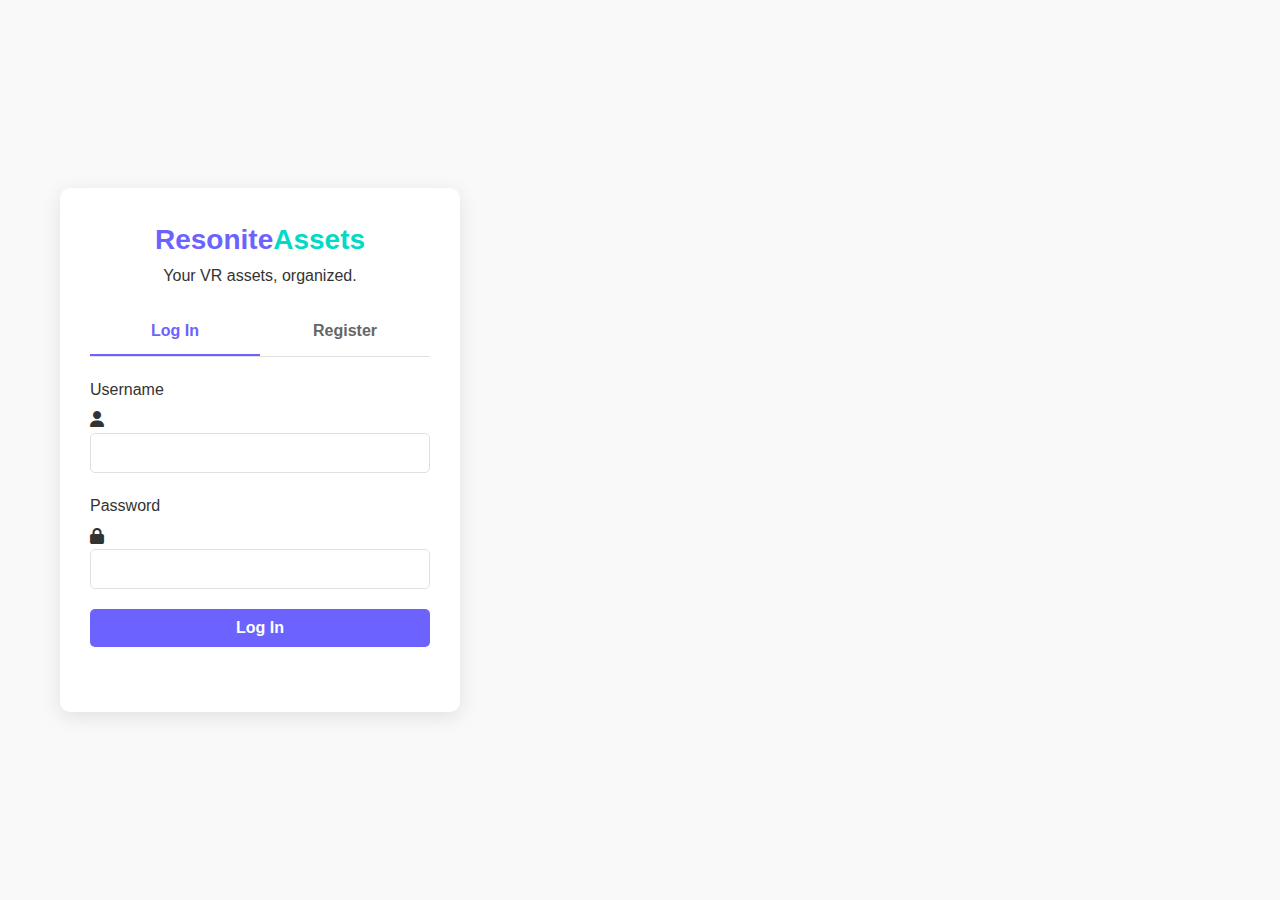
<file: upload-site/index.html>
<!DOCTYPE html>
<html lang="en">
<head>
    <meta charset="UTF-8">
    <meta name="viewport" content="width=device-width, initial-scale=1.0">
    <title>Resonite Asset Manager</title>
    <link rel="stylesheet" href="https://cdnjs.cloudflare.com/ajax/libs/font-awesome/6.4.0/css/all.min.css">
    <link rel="stylesheet" href="styles.css">
</head>
<body>
    <div id="app">
        <!-- Auth Section -->
        <section id="auth-section" class="active-section">
            <div class="container">
                <div class="auth-container">
                    <div class="logo-container">
                        <div class="logo">Resonite<span>Assets</span></div>
                        <p class="tagline">Your VR assets, organized.</p>
                    </div>
                    
                    <div class="tabs">
                        <div class="tab active" data-tab="login">Log In</div>
                        <div class="tab" data-tab="register">Register</div>
                    </div>
                    
                    <div class="form-container login active-form">
                        <form id="login-form" action="/auth/login" method="POST">
                            <div class="input-group">
                                <label for="login-username">Username</label>
                                <div class="input-icon">
                                    <i class="fas fa-user"></i>
                                    <input type="text" id="login-username" name="username" required>
                                </div>
                            </div>
                            <div class="input-group">
                                <label for="login-password">Password</label>
                                <div class="input-icon">
                                    <i class="fas fa-lock"></i>
                                    <input type="password" id="login-password" name="password" required>
                                </div>
                            </div>
                            <button type="submit" class="btn btn-primary">Log In</button>
                            <p id="login-message" class="message"></p>
                        </form>
                    </div>
                    
                    <div class="form-container register">
                        <form id="register-form" action="/auth/register" method="POST">
                            <div class="input-group">
                                <label for="register-username">Username</label>
                                <div class="input-icon">
                                    <i class="fas fa-user"></i>
                                    <input type="text" id="register-username" name="username" required>
                                </div>
                            </div>
                            <div class="input-group">
                                <label for="register-password">Password</label>
                                <div class="input-icon">
                                    <i class="fas fa-lock"></i>
                                    <input type="password" id="register-password" name="password" required>
                                </div>
                            </div>
                            <div class="input-group">
                                <label for="register-confirm">Confirm Password</label>
                                <div class="input-icon">
                                    <i class="fas fa-lock"></i>
                                    <input type="password" id="register-confirm" required>
                                </div>
                            </div>
                            <button type="submit" class="btn btn-primary">Register</button>
                            <p id="register-message" class="message"></p>
                        </form>
                    </div>
                </div>
            </div>
        </section>

        <!-- Dashboard Section -->
        <section id="dashboard-section">
            <header class="main-header">
                <div class="container">
                    <div class="logo">Resonite<span>Assets</span></div>
                    <div class="user-info">
                        <span id="username-display"></span>
                        <a href="/logout" class="btn btn-small">Logout</a>
                    </div>
                </div>
            </header>
            
            <div class="container main-content">
                <aside class="sidebar">
                    <div class="sidebar-header">
                        <h3>Inventories</h3>
                        <button id="new-inventory-btn" class="btn btn-small"><i class="fas fa-plus-circle"></i></button>
                    </div>
                    <div id="inventory-tree" class="inventory-tree">
                        <!-- Inventories will be loaded dynamically -->
                        <div class="loading-spinner"></div>
                    </div>
                    
                    <div class="sidebar-header mt-4">
                        <h3>Folders</h3>
                        <button id="new-folder-btn" class="btn btn-small"><i class="fas fa-folder-plus"></i></button>
                    </div>
                    <div id="folder-tree" class="folder-tree">
                        <!-- Folders will be loaded dynamically -->
                    </div>
                </aside>
                
                <main class="content">
                    <div class="toolbar">
                        <div class="breadcrumbs" id="breadcrumbs">
                            <a href="#" class="breadcrumb-item">Root</a>
                        </div>
                        <div class="actions">
                            <button id="upload-btn" class="btn btn-primary"><i class="fas fa-upload"></i> Upload</button>
                        </div>
                    </div>
                    
                    <div id="items-container" class="items-container">
                        <div class="welcome-message">
                            <i class="fas fa-cubes fa-4x"></i>
                            <h2>Welcome to Resonite Assets</h2>
                            <p>Select a folder to view its contents, or upload new assets.</p>
                        </div>
                    </div>
                </main>
            </div>
        </section>

        <!-- Modals -->
        <div id="upload-modal" class="modal">
            <div class="modal-content">
                <div class="modal-header">
                    <h3><i class="fas fa-upload"></i> Upload Asset</h3>
                    <span class="close">&times;</span>
                </div>
                <div class="modal-body">
                    <form id="upload-form" action="/upload" method="POST" enctype="multipart/form-data">
                        <input type="hidden" id="current-folder-id" name="folderId" value="">
                        <div class="input-group">
                            <label for="file-upload">Select Resonite Package (.resonitepackage)</label>
                            <div class="file-upload-container">
                                <input type="file" id="file-upload" name="file" accept=".resonitepackage" required>
                                <label for="file-upload" class="file-upload-label">
                                    <i class="fas fa-file-upload"></i>
                                    <span id="file-name">Choose a file...</span>
                                </label>
                            </div>
                        </div>
                        <div id="upload-preview" class="upload-preview hidden">
                            <div class="preview-icon"><i class="fas fa-file-archive"></i></div>
                            <div class="preview-details">
                                <div id="preview-filename">filename.resonitepackage</div>
                                <div id="preview-filesize">0 KB</div>
                            </div>
                        </div>
                        <div id="progress-container" class="progress-container hidden">
                            <div id="progress-bar" class="progress-bar"></div>
                        </div>
                        <button type="submit" class="btn btn-primary"><i class="fas fa-cloud-upload-alt"></i> Upload</button>
                    </form>
                </div>
            </div>
        </div>

        <div id="new-folder-modal" class="modal">
            <div class="modal-content">
                <div class="modal-header">
                    <h3><i class="fas fa-folder-plus"></i> Create New Folder</h3>
                    <span class="close">&times;</span>
                </div>
                <div class="modal-body">
                    <form id="new-folder-form" action="/addFolder" method="GET">
                        <input type="hidden" id="parent-folder-id" name="folderId" value="">
                        <div class="input-group">
                            <label for="folder-name">Folder Name</label>
                            <div class="input-icon">
                                <i class="fas fa-folder"></i>
                                <input type="text" id="folder-name" name="folderName" required>
                            </div>
                        </div>
                        <button type="submit" class="btn btn-primary"><i class="fas fa-plus"></i> Create</button>
                    </form>
                </div>
            </div>
        </div>
        
        <div id="new-inventory-modal" class="modal">
            <div class="modal-content">
                <div class="modal-header">
                    <h3><i class="fas fa-boxes"></i> Create New Inventory</h3>
                    <span class="close">&times;</span>
                </div>
                <div class="modal-body">
                    <form id="new-inventory-form" action="/addInventory" method="POST">
                        <div class="input-group">
                            <label for="inventory-name">Inventory Name</label>
                            <div class="input-icon">
                                <i class="fas fa-box"></i>
                                <input type="text" id="inventory-name" name="inventoryName" required>
                            </div>
                        </div>
                        <button type="submit" class="btn btn-primary"><i class="fas fa-plus"></i> Create</button>
                    </form>
                </div>
            </div>
        </div>
        
        <div id="delete-confirm-modal" class="modal">
            <div class="modal-content">
                <div class="modal-header">
                    <h3><i class="fas fa-trash"></i> Confirm Deletion</h3>
                    <span class="close">&times;</span>
                </div>
                <div class="modal-body">
                    <p>Are you sure you want to delete <span id="delete-item-name">this item</span>?</p>
                    <p class="warning"><i class="fas fa-exclamation-triangle"></i> This action cannot be undone.</p>
                    <div class="modal-actions">
                        <button id="cancel-delete" class="btn">Cancel</button>
                        <button id="confirm-delete" class="btn btn-danger">Delete</button>
                    </div>
                </div>
            </div>
        </div>
    </div>
    
    <script src="app.js"></script>
</body>
</html>
</file>
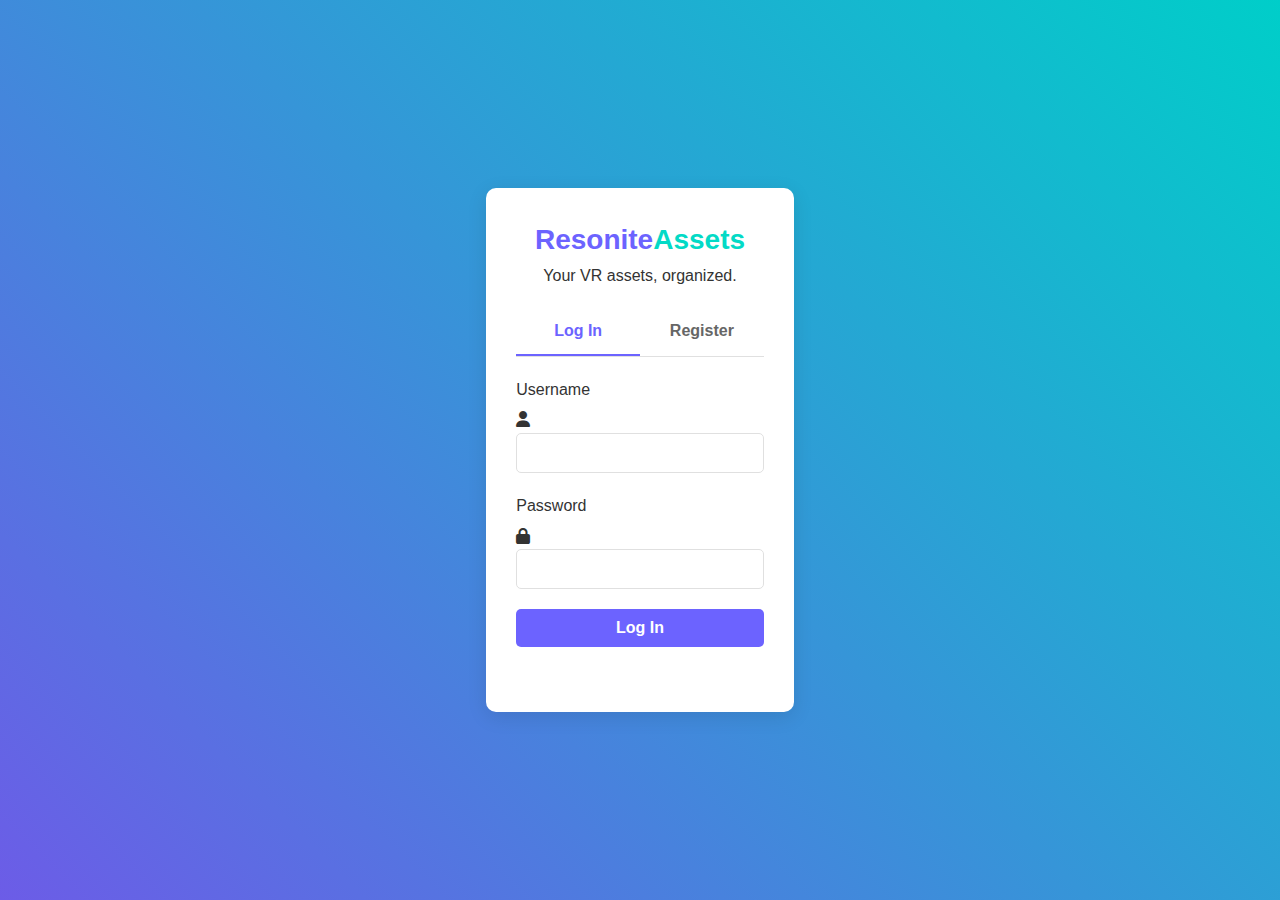
<file: upload-site/login.html>
<!DOCTYPE html>
<html lang="en">
<head>
    <meta charset="UTF-8">
    <meta name="viewport" content="width=device-width, initial-scale=1.0">
    <title>Resonite Asset Manager - Login</title>
    <link rel="stylesheet" href="https://cdnjs.cloudflare.com/ajax/libs/font-awesome/6.4.0/css/all.min.css">
    <link rel="stylesheet" href="styles.css">
    <style>
        /* Hide dashboard by default */
        #dashboard-section {
            display: none;
        }
        
        /* Clear height styles for login page */
        body {
            min-height: 100vh;
            display: flex;
            justify-content: center;
            align-items: center;
            background-color: #6c5ce7;
            background-image: linear-gradient(45deg, #6c5ce7, #00cec9);
            margin: 0;
            padding: 0;
            overflow-x: hidden;
        }
    </style>
</head>
<body>
    <div id="app">
        <!-- Auth Section -->
        <section id="auth-section" class="active-section">
            <div class="container">
                <div class="auth-container">
                    <div class="logo-container">
                        <div class="logo">Resonite<span>Assets</span></div>
                        <p class="tagline">Your VR assets, organized.</p>
                    </div>
                    
                    <div class="tabs">
                        <div class="tab active" data-tab="login">Log In</div>
                        <div class="tab" data-tab="register">Register</div>
                    </div>
                    
                    <div class="form-container login active-form">
                        <form id="login-form" action="/auth/login" method="POST">
                            <div class="input-group">
                                <label for="login-username">Username</label>
                                <div class="input-icon">
                                    <i class="fas fa-user"></i>
                                    <input type="text" id="login-username" name="username" required>
                                </div>
                            </div>
                            <div class="input-group">
                                <label for="login-password">Password</label>
                                <div class="input-icon">
                                    <i class="fas fa-lock"></i>
                                    <input type="password" id="login-password" name="password" required>
                                </div>
                            </div>
                            <button type="submit" class="btn btn-primary">Log In</button>
                            <p id="login-message" class="message"></p>
                        </form>
                    </div>
                    
                    <div class="form-container register">
                        <form id="register-form" action="/auth/register" method="POST">
                            <div class="input-group">
                                <label for="register-username">Username</label>
                                <div class="input-icon">
                                    <i class="fas fa-user"></i>
                                    <input type="text" id="register-username" name="username" required>
                                </div>
                            </div>
                            <div class="input-group">
                                <label for="register-password">Password</label>
                                <div class="input-icon">
                                    <i class="fas fa-lock"></i>
                                    <input type="password" id="register-password" name="password" required>
                                </div>
                            </div>
                            <div class="input-group">
                                <label for="register-confirm">Confirm Password</label>
                                <div class="input-icon">
                                    <i class="fas fa-lock"></i>
                                    <input type="password" id="register-confirm" required>
                                </div>
                            </div>
                            <button type="submit" class="btn btn-primary">Register</button>
                            <p id="register-message" class="message"></p>
                        </form>
                    </div>
                </div>
            </div>
        </section>
    </div>
    
    <script>
    console.log("Login page loaded");
    </script>
    <script src="js/auth.js"></script>
    <script>
    console.log("Auth.js script loaded");
    // Add debug output to show auth cookie
    document.addEventListener('DOMContentLoaded', () => {
        console.log("Login page fully loaded");
        console.log("Current cookies:", document.cookie);
        
        // Check for existing auth cookie and redirect if present
        function getCookie(name) {
            const value = `; ${document.cookie}`;
            const parts = value.split(`; ${name}=`);
            if (parts.length === 2) return parts.pop().split(';').shift();
            return null;
        }
        
        // Try to redirect to dashboard if we have a token
        const authToken = getCookie('auth_token');
        if (authToken) {
            console.log("Found auth token, redirecting to dashboard...");
            // Add a timestamp parameter to prevent caching
            window.location.replace(`/dashboard?t=${Date.now()}`);
            return;
        }
        
        // Check for query parameters
        const urlParams = new URLSearchParams(window.location.search);
        if (urlParams.has('debug')) {
            console.log("Debug mode enabled");
        }
        
        // If redirected from dashboard, show debug info
        if (urlParams.has('from')) {
            console.log("Redirected from:", urlParams.get('from'));
        }
    });
    </script>
</body>
</html>
</file>
<file: upload-site/styles.css>
:root {
    --primary-color: #6c63ff;
    --primary-light: #9d97ff;
    --primary-dark: #4b45b3;
    --secondary-color: #03dac6;
    --text-color: #333333;
    --text-light: #666666;
    --bg-color: #f9f9f9;
    --white: #ffffff;
    --error-color: #cf6679;
    --success-color: #4caf50;
    --border-color: #e0e0e0;
    --shadow-color: rgba(0, 0, 0, 0.1);
    --transition: all 0.3s ease;
}

* {
    margin: 0;
    padding: 0;
    box-sizing: border-box;
}

body {
    font-family: 'Segoe UI', Tahoma, Geneva, Verdana, sans-serif;
    background-color: var(--bg-color);
    color: var(--text-color);
    line-height: 1.6;
}

.container {
    width: 100%;
    max-width: 1200px;
    margin: 0 auto;
    padding: 0 20px;
}

/* Auth Section */
#auth-section {
    display: none;
    min-height: 100vh;
    display: flex;
    align-items: center;
    justify-content: center;
}

#auth-section.active-section {
    display: flex;
}

.auth-container {
    background-color: var(--white);
    border-radius: 10px;
    box-shadow: 0 5px 20px var(--shadow-color);
    width: 100%;
    max-width: 400px;
    overflow: hidden;
    padding: 30px;
}

.logo-container {
    text-align: center;
    margin-bottom: 20px;
}

.logo {
    font-size: 28px;
    font-weight: 700;
    color: var(--primary-color);
}

.logo span {
    color: var(--secondary-color);
}

.tabs {
    display: flex;
    margin-bottom: 20px;
    border-bottom: 1px solid var(--border-color);
}

.tab {
    flex: 1;
    text-align: center;
    padding: 10px;
    cursor: pointer;
    font-weight: 600;
    transition: var(--transition);
    color: var(--text-light);
}

.tab.active {
    color: var(--primary-color);
    border-bottom: 2px solid var(--primary-color);
}

.form-container {
    display: none;
}

.form-container.active-form {
    display: block;
}

.input-group {
    margin-bottom: 20px;
}

label {
    display: block;
    margin-bottom: 5px;
    font-weight: 500;
}

input {
    width: 100%;
    padding: 10px;
    border: 1px solid var(--border-color);
    border-radius: 5px;
    font-size: 16px;
    transition: var(--transition);
}

input:focus {
    border-color: var(--primary-light);
    outline: none;
}

.btn {
    background-color: var(--primary-color);
    color: var(--white);
    border: none;
    padding: 10px 20px;
    border-radius: 5px;
    cursor: pointer;
    font-size: 16px;
    font-weight: 600;
    transition: var(--transition);
    width: 100%;
}

.btn:hover {
    background-color: var(--primary-dark);
}

.btn-small {
    padding: 6px 12px;
    font-size: 14px;
    width: auto;
}

.message {
    margin-top: 15px;
    text-align: center;
    min-height: 20px;
}

.message.error {
    color: var(--error-color);
}

.message.success {
    color: var(--success-color);
}

/* Dashboard Section */
#dashboard-section {
    display: none;
    min-height: 100vh;
}

.main-header {
    background-color: var(--white);
    box-shadow: 0 2px 5px var(--shadow-color);
    padding: 15px 0;
}

.main-header .container {
    display: flex;
    justify-content: space-between;
    align-items: center;
}

.user-info {
    display: flex;
    align-items: center;
    gap: 15px;
}

#username-display {
    font-weight: 500;
}

.main-content {
    display: flex;
    margin-top: 20px;
    gap: 20px;
    min-height: calc(100vh - 70px);
}

.sidebar {
    width: 250px;
    background-color: var(--white);
    border-radius: 10px;
    box-shadow: 0 2px 5px var(--shadow-color);
    padding: 15px;
    flex-shrink: 0;
}

.sidebar-header {
    display: flex;
    justify-content: space-between;
    align-items: center;
    margin-bottom: 15px;
    padding-bottom: 10px;
    border-bottom: 1px solid var(--border-color);
}

.folder-tree {
    max-height: calc(100vh - 170px);
    overflow-y: auto;
}

.folder {
    padding: 8px 0;
    cursor: pointer;
    display: flex;
    align-items: center;
    transition: var(--transition);
}

.folder:hover {
    color: var(--primary-color);
}

.folder i {
    margin-right: 8px;
}

.folder.active {
    color: var(--primary-color);
    font-weight: 600;
}

.content {
    flex-grow: 1;
    background-color: var(--white);
    border-radius: 10px;
    box-shadow: 0 2px 5px var(--shadow-color);
    padding: 20px;
}

.toolbar {
    display: flex;
    justify-content: space-between;
    align-items: center;
    margin-bottom: 20px;
    padding-bottom: 10px;
    border-bottom: 1px solid var(--border-color);
}

.breadcrumbs {
    display: flex;
    align-items: center;
    flex-wrap: wrap;
}

.breadcrumb-item {
    cursor: pointer;
    transition: var(--transition);
}

.breadcrumb-item:hover {
    color: var(--primary-color);
}

.breadcrumb-separator {
    margin: 0 8px;
    color: var(--text-light);
}

.items-container {
    display: grid;
    grid-template-columns: repeat(auto-fill, minmax(200px, 1fr));
    gap: 20px;
    margin-top: 20px;
}

.item {
    background-color: var(--bg-color);
    border-radius: 8px;
    padding: 15px;
    text-align: center;
    transition: var(--transition);
    cursor: pointer;
}

.item:hover {
    transform: translateY(-5px);
    box-shadow: 0 5px 15px var(--shadow-color);
}

.item i {
    font-size: 40px;
    color: var(--primary-color);
    margin-bottom: 10px;
}

.item-name {
    font-weight: 500;
    word-break: break-word;
}

.no-items-message {
    grid-column: 1 / -1;
    text-align: center;
    color: var(--text-light);
    padding: 40px 0;
}

/* Modals */
.modal {
    display: none;
    position: fixed;
    z-index: 100;
    left: 0;
    top: 0;
    width: 100%;
    height: 100%;
    background-color: rgba(0, 0, 0, 0.5);
    align-items: center;
    justify-content: center;
}

.modal.active {
    display: flex;
}

.modal-content {
    background-color: var(--white);
    border-radius: 10px;
    width: 90%;
    max-width: 500px;
    box-shadow: 0 5px 20px var(--shadow-color);
    animation: modalOpen 0.3s ease;
}

@keyframes modalOpen {
    from {
        opacity: 0;
        transform: translateY(-50px);
    }
    to {
        opacity: 1;
        transform: translateY(0);
    }
}

.modal-header {
    display: flex;
    justify-content: space-between;
    align-items: center;
    padding: 15px 20px;
    border-bottom: 1px solid var(--border-color);
}

.modal-body {
    padding: 20px;
}

.close {
    font-size: 24px;
    cursor: pointer;
    transition: var(--transition);
}

.close:hover {
    color: var(--error-color);
}

.upload-preview {
    margin: 15px 0;
    padding: 10px;
    background-color: var(--bg-color);
    border-radius: 5px;
    text-align: center;
}

.progress-container {
    height: 10px;
    background-color: var(--bg-color);
    border-radius: 5px;
    margin: 15px 0;
    overflow: hidden;
}

.progress-bar {
    height: 100%;
    background-color: var(--primary-color);
    width: 0;
    transition: width 0.3s ease;
}

/* Loading spinner */
.loading-spinner {
    width: 40px;
    height: 40px;
    margin: 20px auto;
    border: 4px solid rgba(0, 0, 0, 0.1);
    border-left-color: var(--primary-color);
    border-radius: 50%;
    animation: spin 1s linear infinite;
}

@keyframes spin {
    to {
        transform: rotate(360deg);
    }
}

/* Responsive */
@media (max-width: 768px) {
    .main-content {
        flex-direction: column;
    }
    
    .sidebar {
        width: 100%;
    }
    
    .items-container {
        grid-template-columns: repeat(auto-fill, minmax(150px, 1fr));
    }
}
</file>
